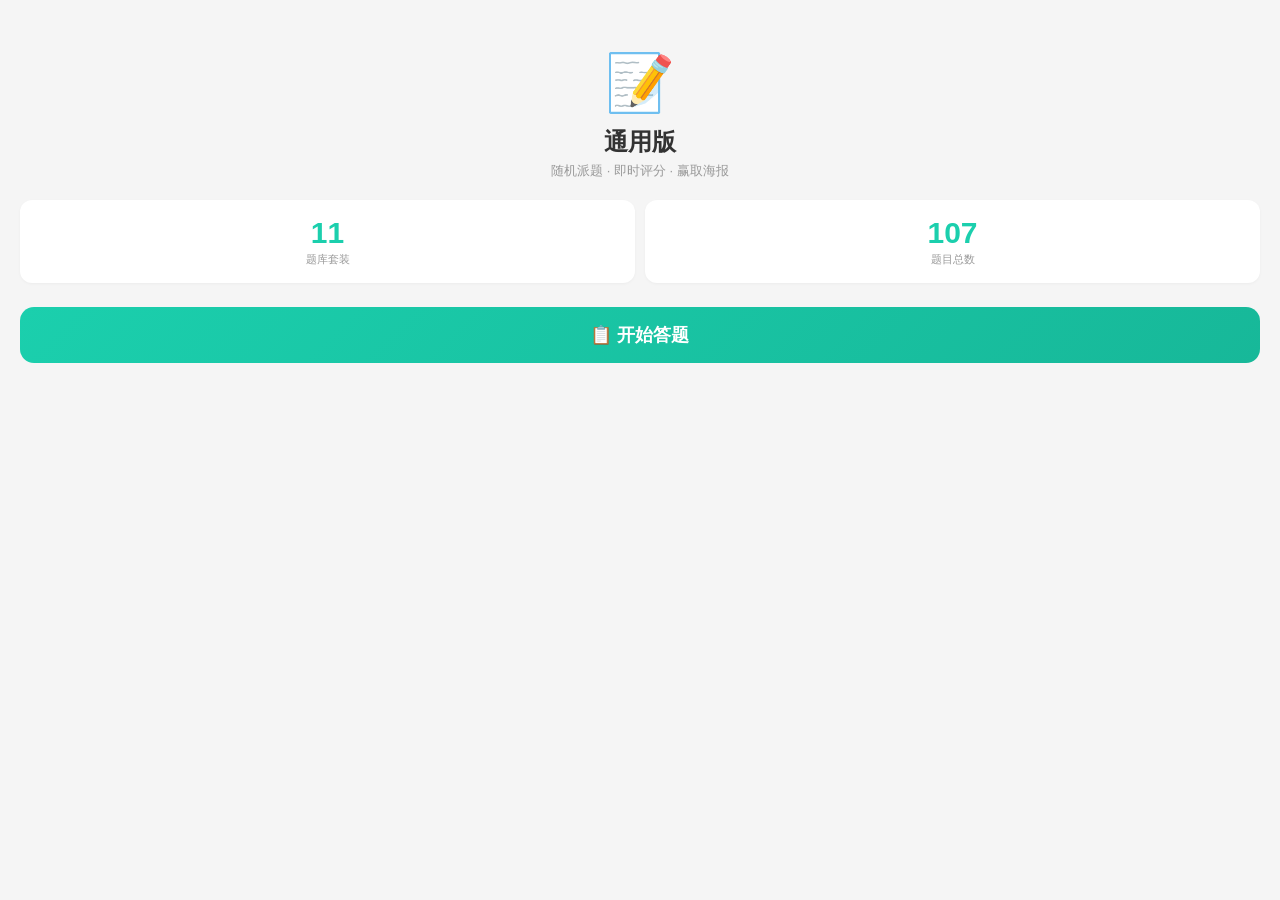
<file: index.html>
<!DOCTYPE html>
<html lang="zh-CN">
<head>
<meta charset="UTF-8">
<meta name="viewport" content="width=device-width, initial-scale=1.0, user-scalable=no, maximum-scale=1.0">
<link rel="preconnect" href="https://zhfstrwlgrbhudggsesz.supabase.co" crossorigin>
<link rel="dns-prefetch" href="https://zhfstrwlgrbhudggsesz.supabase.co">
<script>location.replace('entry.html?module=general');</script>
<title>通用版</title>
<style>
*,*::before,*::after{box-sizing:border-box;margin:0;padding:0}
body{font-family:-apple-system,BlinkMacSystemFont,'PingFang SC','Microsoft YaHei',sans-serif;background:#f5f5f5;color:#333;min-height:100vh}
.hero{text-align:center;padding:50px 20px 20px}
.hero .icon{font-size:56px}
.hero h1{font-size:24px;margin:10px 0 4px}
.hero .sub{font-size:13px;color:#999}
.stats{display:flex;gap:10px;padding:0 20px;margin-bottom:24px}
.stats .card{flex:1;background:#fff;border-radius:12px;padding:16px;text-align:center;box-shadow:0 1px 3px rgba(0,0,0,0.04)}
.stats .num{font-size:30px;font-weight:700;color:#1bcfad;display:block}
.stats .lbl{font-size:11px;color:#999;margin-top:2px;display:block}
.actions{padding:0 20px;margin-bottom:20px}
.btn{display:block;width:100%;padding:16px;border:none;border-radius:14px;font-size:17px;cursor:pointer;text-align:center}
.btn:active{transform:scale(0.97)}
.btn-big{background:linear-gradient(135deg,#1bcfad,#17b899);color:#fff;font-weight:600;font-size:18px}
.toast{position:fixed;top:20px;left:50%;transform:translateX(-50%);background:#333;color:#fff;padding:10px 24px;border-radius:20px;font-size:13px;z-index:999;opacity:0;pointer-events:none;transition:opacity .3s}
.toast.show{opacity:1}
</style>
</head>
<body>
<div class="hero">
  <div class="icon">📝</div>
  <h1 id="title">通用版</h1>
  <p class="sub">随机派题 · 即时评分 · 赢取海报</p>
</div>

<div class="stats">
  <div class="card"><span class="num" id="setCount">-</span><span class="lbl">题库套装</span></div>
  <div class="card"><span class="num" id="qCount">-</span><span class="lbl">题目总数</span></div>
</div>

<div class="actions">
  <button class="btn btn-big" onclick="startQuiz()">📋 开始答题（随机分配题库）</button>
</div>

<div class="toast" id="toast"></div>

<script src="js/mini-supabase.js"></script>
<script>
var supabase = window.supabase.createClient(
  'https://zhfstrwlgrbhudggsesz.supabase.co',
  'sb_publishable_Q6exosUWFwf1g9Lpzo9ugw_ylZdznuG'
);
</script>
<script>
async function loadStats(){
  var r=await supabase.from('question_sets').select('id,questions(count)').eq('module','general');
  var sets=r.data||[];
  var qc=0;
  sets.forEach(function(s){ if(s.questions&&s.questions[0]) qc+=s.questions[0].count||0; });
  document.getElementById('setCount').textContent=sets.length;
  document.getElementById('qCount').textContent=qc;
}

async function startQuiz(){
  var btn=document.querySelector('.btn-big');
  var oldTxt=btn.textContent;
  btn.disabled=true;btn.style.opacity='.7';btn.textContent='⏳ 正在加载题目...';
  try{
    // 第一步：只取套装骨架（含题目数量），数据量极小
    var list=await supabase.from('question_sets').select('id,name,questions(count)').eq('module','general');
    var usable=(list.data||[]).filter(function(s){return s.questions&&s.questions[0]&&s.questions[0].count>0});
    if(!usable.length){toast('暂无题库，请先上传题目');return}
    var pick=usable[Math.floor(Math.random()*usable.length)];
    // 第二步：只取选中这一套的完整数据
    var res=await supabase.from('question_sets')
      .select('id,name,perfect_poster_url,normal_poster_url,questions(id,type,title,answer,options)')
      .eq('id',pick.id).single();
    if(!res.data||!res.data.questions||!res.data.questions.length){toast('题库下暂无题目');return}
    var d=res.data, qs=d.questions;
    var safeQ=qs.map(function(q){var o=Object.assign({},q);delete o.answer;return o;});
    sessionStorage.removeItem('_submitted');
    sessionStorage.removeItem('_result');
    sessionStorage.removeItem('_answers');
    sessionStorage.setItem('quizData',JSON.stringify({
      setId:d.id,setName:d.name,module:'general',
      perfectPoster:d.perfect_poster_url||'',normalPoster:d.normal_poster_url||'',
      questions:safeQ
    }));
    sessionStorage.setItem('_fullQuestions',JSON.stringify(qs));
    location.href='quiz.html';
  }catch(e){
    toast('加载失败，请检查网络后重试');
  }finally{
    btn.disabled=false;btn.style.opacity='';btn.textContent=oldTxt;
  }
}

function toast(m) {
  var e = document.getElementById('toast');
  e.textContent = m; e.classList.add('show');
  setTimeout(function() { e.classList.remove('show'); }, 2000);
}

loadStats();
</script>
</body>
</html>
</file>
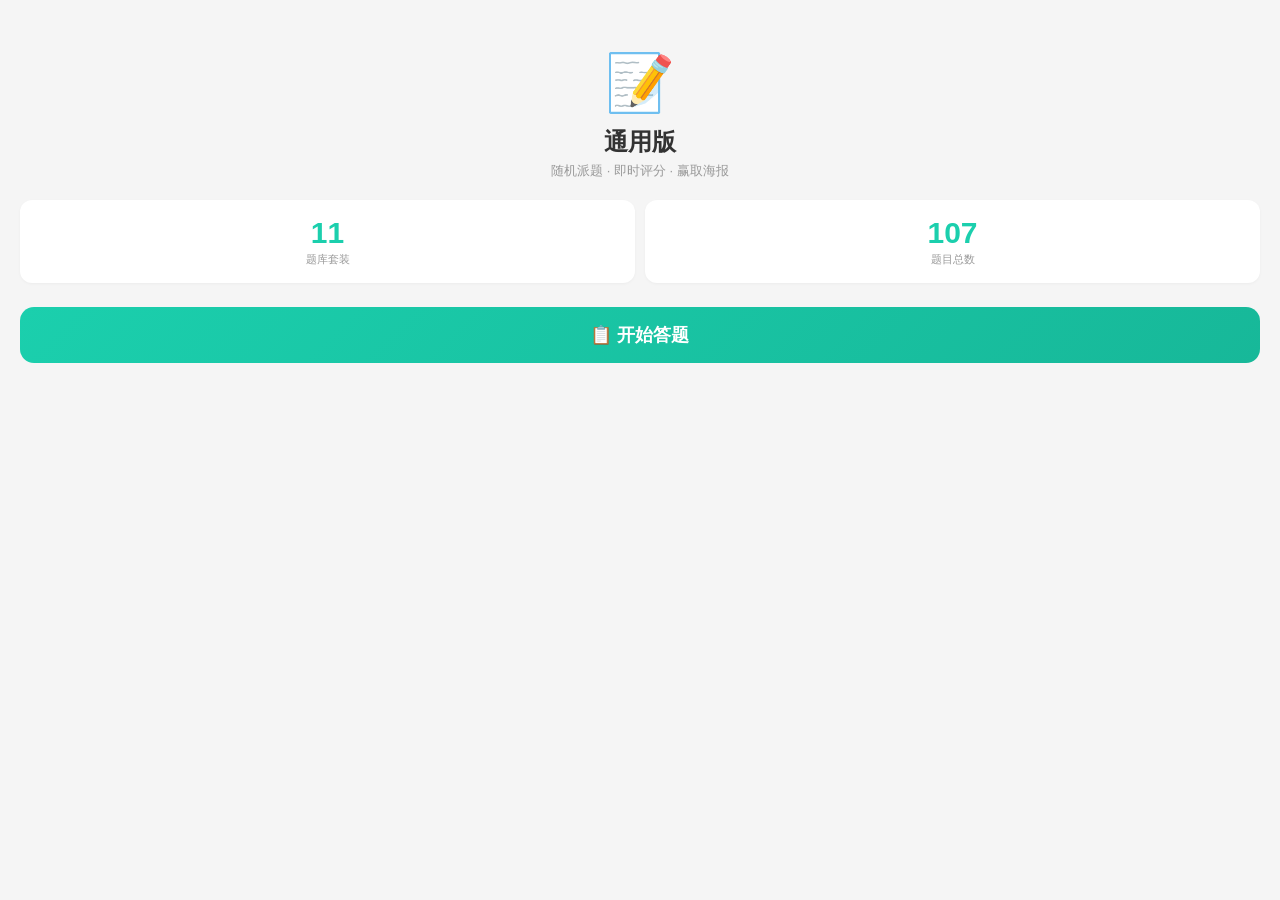
<file: entry.html>
<!DOCTYPE html>
<html lang="zh-CN">
<head>
<meta charset="UTF-8">
<meta name="viewport" content="width=device-width, initial-scale=1.0, user-scalable=no, maximum-scale=1.0">
<meta http-equiv="Cache-Control" content="no-cache, no-store, must-revalidate">
<meta http-equiv="Pragma" content="no-cache">
<meta http-equiv="Expires" content="0">
<link rel="preconnect" href="https://zhfstrwlgrbhudggsesz.supabase.co" crossorigin>
<link rel="dns-prefetch" href="https://zhfstrwlgrbhudggsesz.supabase.co">
<title>答题助手</title>
<style>
*,*::before,*::after{box-sizing:border-box;margin:0;padding:0}
body{font-family:-apple-system,BlinkMacSystemFont,'PingFang SC','Microsoft YaHei',sans-serif;background:#f5f5f5;color:#333;min-height:100vh}
.hero{text-align:center;padding:50px 20px 20px}
.hero .icon{font-size:56px}
.hero h1{font-size:24px;margin:10px 0 4px}
.hero .sub{font-size:13px;color:#999}
.stats{display:flex;gap:10px;padding:0 20px;margin-bottom:24px}
.stats .card{flex:1;background:#fff;border-radius:12px;padding:16px;text-align:center;box-shadow:0 1px 3px rgba(0,0,0,0.04)}
.stats .num{font-size:30px;font-weight:700;color:#1bcfad;display:block}
.stats .lbl{font-size:11px;color:#999;margin-top:2px;display:block}
.actions{padding:0 20px;margin-bottom:20px}
.btn{display:block;width:100%;padding:16px;border:none;border-radius:14px;font-size:17px;cursor:pointer;text-align:center}
.btn:active{transform:scale(0.97)}
.btn-big{background:linear-gradient(135deg,#1bcfad,#17b899);color:#fff;font-weight:600;font-size:18px}
.toast{position:fixed;top:20px;left:50%;transform:translateX(-50%);background:#333;color:#fff;padding:10px 24px;border-radius:20px;font-size:13px;z-index:999;opacity:0;pointer-events:none;transition:opacity .3s}
.toast.show{opacity:1}
</style>
</head>
<body>
<div class="hero">
  <div class="icon" id="icon">📝</div>
  <h1 id="title">答题助手</h1>
  <p class="sub" id="sub">随机派题 · 即时评分 · 赢取海报</p>
</div>

<div class="stats">
  <div class="card"><span class="num" id="setCount">-</span><span class="lbl">题库套装</span></div>
  <div class="card"><span class="num" id="qCount">-</span><span class="lbl">题目总数</span></div>
</div>

<div class="actions">
  <button class="btn btn-big" onclick="startQuiz()">📋 开始答题</button>
</div>

<div class="toast" id="toast"></div>

<script src="js/mini-supabase.js"></script>
<script>
var supabase = window.supabase.createClient(
  'https://zhfstrwlgrbhudggsesz.supabase.co',
  'sb_publishable_Q6exosUWFwf1g9Lpzo9ugw_ylZdznuG'
);
</script>
<script>
// ===== 模块配置：每个模块一套独立入口，通过 ?module= 区分 =====
var MODULE_CONFIG = {
  general: { title:'通用版', icon:'📝', sub:'随机派题 · 即时评分 · 赢取海报', science:false },
  youth:   { title:'青少年版', icon:'🌱', sub:'随机派题 · 即时评分 · 科普知识', science:true },
  popular: { title:'无痕问卷', icon:'🏖️', sub:'随机派题 · 即时评分 · 科普知识', science:true },
  scenic:  { title:'景区无痕问卷', icon:'🏞️', sub:'随机派题 · 即时评分 · 科普知识', science:true },
  trail:   { title:'越野跑无痕问卷', icon:'🏃', sub:'随机派题 · 即时评分 · 科普知识', science:true }
};

function getParam(name){
  var m = location.search.replace(/^\?/, '');
  var parts = m.split('&');
  for (var i = 0; i < parts.length; i++) {
    var kv = parts[i].split('=');
    if (decodeURIComponent(kv[0]) === name) return decodeURIComponent(kv[1] || '');
  }
  return null;
}

var module = getParam('module') || 'general';
if (!MODULE_CONFIG[module]) module = 'general';
var cfg = MODULE_CONFIG[module];

document.getElementById('icon').textContent = cfg.icon;
document.getElementById('title').textContent = cfg.title;
document.getElementById('sub').textContent = cfg.sub;
document.title = cfg.title;

// ===== 版本自检：页面被浏览器缓存成旧版时，自动用新地址重载一次 =====
// GitHub Pages 的 HTML 最多缓存 10 分钟，这段逻辑让用户不用手动清缓存
(function(){
  if(!window.fetch) return;
  try{
    fetch('data/version.json',{cache:'no-cache'})
      .then(function(r){ return r.ok ? r.json() : null; })
      .then(function(v){
        if(!v || !v.build) return;
        var seen=null;
        try{ seen=localStorage.getItem('__lnt_build'); localStorage.setItem('__lnt_build',v.build); }catch(e){ return; }
        if(seen && seen!==v.build && location.search.indexOf('&v=')<0){
          location.replace('entry.html?module='+module+'&v='+v.build);
        }
      })
      ['catch'](function(){});
  }catch(e){}
})();

// ===== 题库加载：优先读站点本地 data/<module>.json =====
// 这样手机端完全不依赖 supabase.co（国内网络常连不上），秒开；
// 本地文件缺失时才回退到 Supabase 实时查询。
var bankCache = null, bankTried = false;

function loadBank(){
  if(bankTried) return Promise.resolve(bankCache);
  bankTried = true;
  if(!window.fetch) return Promise.resolve(null);
  return fetch('data/'+module+'.json', {cache:'no-cache'})
    .then(function(r){ return r.ok ? r.json() : null; })
    .then(function(list){
      bankCache = Array.isArray(list) ? list.filter(function(s){ return s.questions && s.questions.length; }) : null;
      return bankCache;
    })
    ['catch'](function(){ return null; });
}

// 本地文件不存在时的兜底：走 Supabase（老逻辑）
async function loadFromSupabase(){
  var list=await supabase.from('question_sets').select('id,name,questions(count)').eq('module',module);
  if(list.error) throw new Error('网络无法连接题库（'+list.error.message+'）');
  var usable=(list.data||[]).filter(function(s){return s.questions&&s.questions[0]&&s.questions[0].count>0});
  if(!usable.length) return null;
  var pick=usable[Math.floor(Math.random()*usable.length)];
  var cols = cfg.science ? 'science_image,science_text' : 'perfect_poster_url,normal_poster_url';
  var res=await supabase.from('question_sets')
    .select('id,name,'+cols+',questions(id,type,title,answer,options)')
    .eq('id',pick.id).single();
  if(res.error) throw new Error('网络无法连接题库（'+res.error.message+'）');
  return (res.data && res.data.questions && res.data.questions.length) ? res.data : null;
}

async function loadStats(){
  var bank=await loadBank();
  if(bank){
    var qc=0; bank.forEach(function(s){ qc+=s.questions.length; });
    document.getElementById('setCount').textContent=bank.length;
    document.getElementById('qCount').textContent=qc;
    return;
  }
  try{
    var r=await supabase.from('question_sets').select('id,questions(count)').eq('module',module);
    var sets=r.data||[], n=0;
    sets.forEach(function(s){ if(s.questions&&s.questions[0]) n+=s.questions[0].count||0; });
    document.getElementById('setCount').textContent=sets.length;
    document.getElementById('qCount').textContent=n;
  }catch(e){
    document.getElementById('setCount').textContent='-';
    document.getElementById('qCount').textContent='-';
  }
}

async function startQuiz(){
  var btn=document.querySelector('.btn-big');
  var oldTxt=btn.textContent;
  btn.disabled=true;btn.style.opacity='.7';btn.textContent='⏳ 正在加载题目...';
  try{
    var d=null;
    var bank=await loadBank();
    if(bank && bank.length){
      // 再来一次时优先避开刚做过的那套，保证“换一套题”
      var pool=bank, last=null;
      try{ last=sessionStorage.getItem('_lastSet'); }catch(e){}
      if(last && bank.length>1){
        var rest=bank.filter(function(s){ return s.id!==last; });
        if(rest.length) pool=rest;
      }
      d=pool[Math.floor(Math.random()*pool.length)];
    }else{
      d=await loadFromSupabase();
      if(!d){toast('暂无题库，请先在后台添加题目');return}
    }
    var qs=d.questions;
    var safeQ=qs.map(function(q){var o=Object.assign({},q);delete o.answer;return o;});
    try{
      sessionStorage.setItem('_module',module);
      sessionStorage.setItem('_lastSet',d.id);
    }catch(e){}
    sessionStorage.removeItem('_submitted');
    sessionStorage.removeItem('_result');
    sessionStorage.removeItem('_answers');
    sessionStorage.setItem('quizData',JSON.stringify({
      setId:d.id,setName:d.name,module:module,
      perfectPoster:cfg.science?'':(d.perfect_poster_url||''),
      normalPoster:cfg.science?'':(d.normal_poster_url||''),
      scienceImage:cfg.science?(d.science_image||''):'',
      scienceText:cfg.science?(d.science_text||''):'',
      questions:safeQ
    }));
    sessionStorage.setItem('_fullQuestions',JSON.stringify(qs));
    location.href='quiz.html';
  }catch(e){
    toast('加载失败：'+(e&&e.message?e.message:'请检查网络后重试'));
  }finally{
    btn.disabled=false;btn.style.opacity='';btn.textContent=oldTxt;
  }
}

function toast(m) {
  var e = document.getElementById('toast');
  e.textContent = m; e.classList.add('show');
  setTimeout(function() { e.classList.remove('show'); }, 4000);
}

loadStats();
</script>
</body>
</html>
</file>
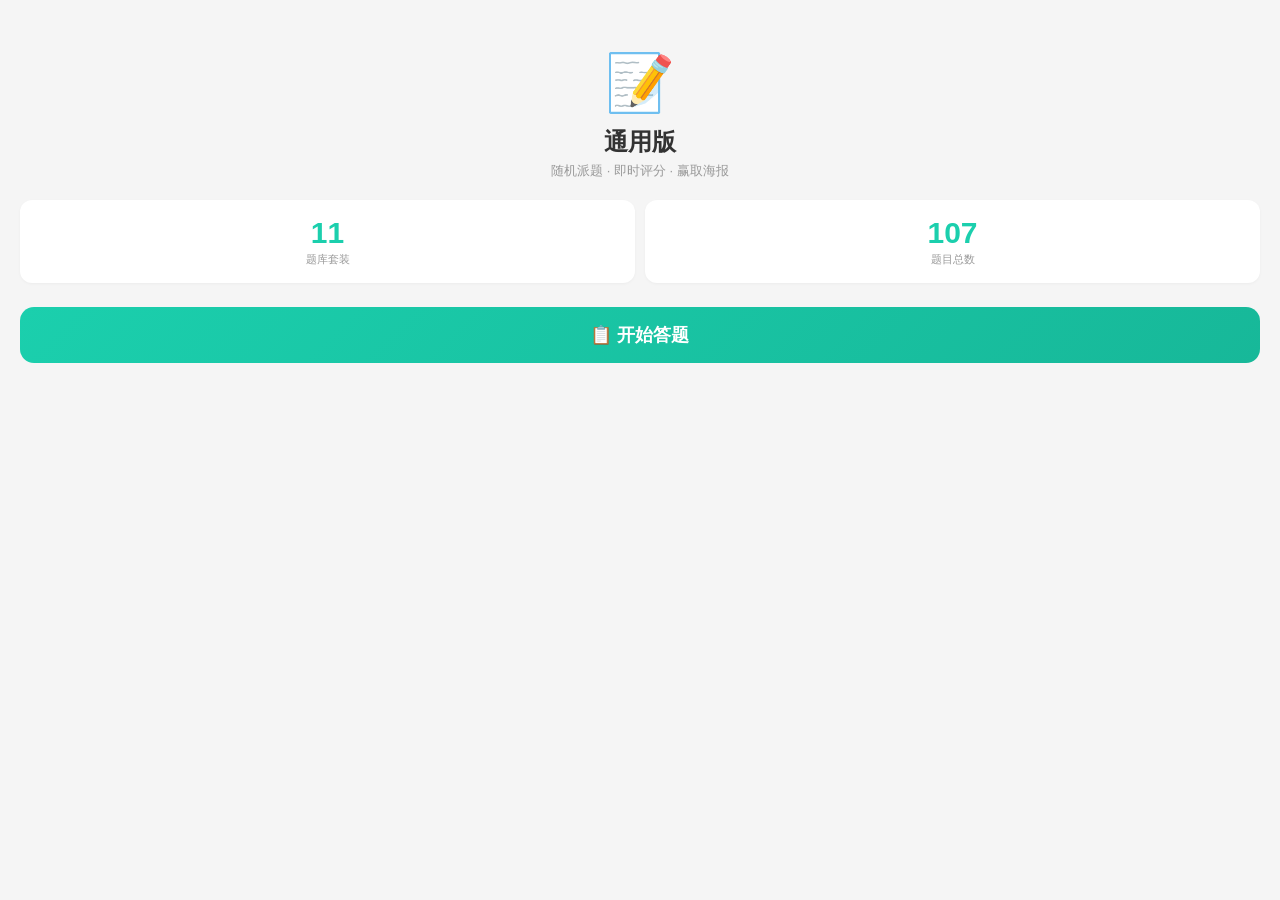
<file: result.html>
<!DOCTYPE html>
<html lang="zh-CN">
<head>
<meta charset="UTF-8">
<meta name="viewport" content="width=device-width, initial-scale=1.0, user-scalable=no">
<title>答题结果</title>
<style>
*,*::before,*::after{box-sizing:border-box;margin:0;padding:0}
body{font-family:-apple-system,BlinkMacSystemFont,'PingFang SC','Microsoft YaHei',sans-serif;background:#f5f5f5;color:#333}
.score-area{text-align:center;padding:40px 20px}
.score-area.perfect{background:linear-gradient(180deg,#FFF8E1,#FFE082)}
.score-area.normal{background:linear-gradient(180deg,#E8F5E9,#A5D6A7)}
.circle{width:120px;height:120px;border-radius:50%;display:flex;flex-direction:column;align-items:center;justify-content:center;margin:0 auto 12px}
.perfect .circle{background:linear-gradient(135deg,#FF6F00,#FF8F00)}
.normal .circle{background:linear-gradient(135deg,#2E7D32,#43A047)}
.circle .n{font-size:44px;font-weight:700;color:#fff;line-height:1}
.circle .u{font-size:14px;color:rgba(255,255,255,.8)}
.emoji{font-size:32px;margin-bottom:6px}
.rtitle{font-size:20px;font-weight:600}
.rsub{font-size:13px;color:#666;margin-top:4px}
.stats-row{display:flex;gap:8px;padding:0 20px;margin-top:-16px;margin-bottom:20px}
.stats-row .s{flex:1;background:#fff;border-radius:12px;padding:14px;text-align:center;box-shadow:0 1px 3px rgba(0,0,0,.04)}
.s .sn{font-size:26px;font-weight:700}
.s .sl{font-size:11px;color:#999}
.sn.grn{color:#4CAF50}.sn.red{color:#f44336}

.detail-wrap{padding:0 20px;margin-bottom:20px}
.detail-wrap .dh{background:#fff;border-radius:12px;padding:14px 16px;display:flex;justify-content:space-between;font-size:14px;font-weight:500;cursor:pointer}
.di{background:#fff;border-radius:12px;padding:14px;margin-top:8px;border-left:4px solid #4CAF50}
.di.wrong{border-left-color:#f44336}
.di .dr{display:flex;justify-content:space-between;font-size:12px;margin-bottom:4px}
.di .dt{font-size:14px;line-height:1.5;margin-bottom:6px}
.di .da{font-size:12px;color:#999}
.di .da .c{color:#4CAF50;font-weight:600}
.di .da .w{color:#f44336;font-weight:600}

.poster-wrap{padding:0 20px;margin-bottom:20px;text-align:center}
.poster-wrap h3{font-size:15px;margin-bottom:10px}
.poster-wrap img{width:100%;border-radius:14px;box-shadow:0 4px 16px rgba(0,0,0,.1);display:block}
.poster-wrap .tips{font-size:11px;color:#aaa;margin:8px 0}
.poster-btns{display:flex;gap:8px;margin-top:10px}
.poster-btns button{flex:1;padding:12px;border:none;border-radius:10px;font-size:14px;cursor:pointer}
.poster-btns .save{background:#1bcfad;color:#fff}
.poster-btns .share{background:#fff;border:2px solid #1bcfad;color:#1bcfad}
.poster-btns button:active{transform:scale(.97)}

.bottom{padding:0 20px 40px}
.bottom button{width:100%;padding:14px;border:none;border-radius:12px;font-size:16px;background:#1bcfad;color:#fff;cursor:pointer}
.bottom button:active{transform:scale(.97)}

canvas#posterCanvas{display:none}
</style>
</head>
<body>
<div class="score-area" id="scoreArea">
  <div class="circle"><span class="n" id="scoreNum">0</span><span class="u">分</span></div>
  <div class="emoji" id="emoji"></div>
  <div class="rtitle" id="rtitle"></div>
  <div class="rsub" id="rsub"></div>
</div>

<div class="stats-row">
  <div class="s"><span class="sn" id="totalN">0</span><span class="sl">总题数</span></div>
  <div class="s"><span class="sn grn" id="rightN">0</span><span class="sl">答对</span></div>
  <div class="s"><span class="sn red" id="wrongN">0</span><span class="sl">答错</span></div>
</div>

<div class="detail-wrap">
  <div class="dh" onclick="toggleDetail()"><span>📋 答题详情</span><span id="dArrow">▶</span></div>
  <div id="dList" style="display:none"></div>
</div>

<div class="poster-wrap" id="posterWrap">
  <h3>🏆 我的荣誉海报</h3>
  <canvas id="posterCanvas" width="375" height="600"></canvas>
  <img id="posterImg" src="" alt="海报">
  <p class="tips">长按海报图片保存到相册</p>
  <div class="poster-btns">
    <button class="save" onclick="download()">💾 保存</button>
    <button class="share" onclick="share()">📤 分享</button>
  </div>
</div>

<div class="bottom"><button onclick="retry()">再来一次</button></div>

<script>
var r=JSON.parse(sessionStorage.getItem('_result')||'{}');
var score=r.score||0, isPerfect=r.isPerfect, total=r.totalNum||0, right=r.rightNum||0, wrong=r.wrongNum||0;
var setName=r.setName||'', details=r.details||[], perfectPoster=r.perfectPoster||'', normalPoster=r.normalPoster||'';

// 防止直接访问结果页或通过浏览器后退返回
if(!r.score && r.totalNum===undefined){
  location.replace('index.html');
}

document.getElementById('scoreNum').textContent=score;
document.getElementById('scoreArea').className='score-area '+(isPerfect?'perfect':'normal');
document.getElementById('emoji').textContent=isPerfect?'🎉':'👏';
document.getElementById('rtitle').textContent=isPerfect?'恭喜满分通关！':'恭喜完成答题！';
document.getElementById('rsub').textContent=isPerfect?'太厉害了，全部答对！':'继续加油，下次争取满分哦~';
document.getElementById('totalN').textContent=total;
document.getElementById('rightN').textContent=right;
document.getElementById('wrongN').textContent=wrong;

// 答题详情
var dHTML='';
details.forEach(function(d,i){
  var correctDisplay=d.correctAnswer;
  var userDisplay=Array.isArray(d.userAnswer)?d.userAnswer.join(', '):d.userAnswer||'未作答';
  if(d.type==='judge'){
    correctDisplay=d.correctAnswer==='A'?'正确':'错误';
    userDisplay=d.userAnswer==='A'?'正确':(d.userAnswer==='B'?'错误':userDisplay);
  }
  dHTML+='<div class="di'+(d.isCorrect?'':' wrong')+'"><div class="dr"><span style="color:#999">第'+(i+1)+'题</span><span style="font-weight:600;color:'+(d.isCorrect?'#4CAF50':'#f44336')+'">'+(d.isCorrect?'✓正确':'✗错误')+'</span></div><div class="dt">'+d.title+'</div><div class="da">正确答案：<span class="c">'+correctDisplay+'</span></div>'+(d.isCorrect?'':'<div class="da">你的答案：<span class="w">'+userDisplay+'</span></div>')+'</div>';
});
document.getElementById('dList').innerHTML=dHTML;

function toggleDetail(){
  var l=document.getElementById('dList'),a=document.getElementById('dArrow');
  if(l.style.display==='none'){l.style.display='block';a.textContent='▼'}else{l.style.display='none';a.textContent='▶'}
}

// 海报
function genPoster(){
  // 如果管理员上传了自定义海报，直接显示图片
  var posterUrl = isPerfect ? perfectPoster : normalPoster;
  if(posterUrl && posterUrl.length>50){
    document.getElementById('posterCanvas').style.display='none';
    document.getElementById('posterImg').src=posterUrl;
    return;
  }
  var c=document.getElementById('posterCanvas'),ctx=c.getContext('2d'),W=375,H=600;
  var grad=ctx.createLinearGradient(0,0,0,H);
  if(isPerfect){grad.addColorStop(0,'#FFF8E1');grad.addColorStop(1,'#FFE082')}
  else{grad.addColorStop(0,'#E8F5E9');grad.addColorStop(1,'#A5D6A7')}
  ctx.fillStyle=grad;ctx.fillRect(0,0,W,H);
  ctx.fillStyle=isPerfect?'#FFD54F':'#81C784';ctx.globalAlpha=.15;
  ctx.beginPath();ctx.arc(W-20,-30,130,0,Math.PI*2);ctx.fill();
  ctx.beginPath();ctx.arc(30,H+30,110,0,Math.PI*2);ctx.fill();
  ctx.globalAlpha=1;
  ctx.fillStyle=isPerfect?'#E65100':'#1B5E20';ctx.font='bold 24px sans-serif';ctx.textAlign='center';
  ctx.fillText(isPerfect?'🎉恭喜满分通关！':'👏恭喜完成答题！',W/2,78);
  ctx.fillStyle=isPerfect?'#FF6F00':'#2E7D32';ctx.beginPath();ctx.arc(W/2,182,48,0,Math.PI*2);ctx.fill();
  ctx.fillStyle='#fff';ctx.font='bold 30px sans-serif';ctx.fillText(score+'',W/2,186);
  ctx.font='12px sans-serif';ctx.fillText('分',W/2,210);
  ctx.fillStyle='#333';ctx.font='15px sans-serif';
  ctx.fillText('题库：'+setName,W/2,265);
  ctx.fillText('共'+total+'题·答对'+right+'题·答错'+wrong+'题',W/2,295);
  ctx.fillStyle='#e0e0e0';ctx.fillRect((W-180)/2,316,180,8);
  ctx.fillStyle=isPerfect?'#FF6F00':'#4CAF50';ctx.fillRect((W-180)/2,316,180*(score/100),8);
  ctx.fillStyle='#666';ctx.font='13px sans-serif';
  ctx.fillText(isPerfect?'太厉害了！全部答对！':'继续加油，下次争取满分！',W/2,365);
  ctx.fillStyle='#aaa';ctx.font='10px sans-serif';
  ctx.fillText('长按图片保存，分享给你的好友',W/2,500);
  ctx.fillText('答题助手',W/2,540);
  document.getElementById('posterImg').src=c.toDataURL('image/png');
}

function download(){var a=document.createElement('a');a.download='答题海报.png';a.href=document.getElementById('posterImg').src;a.click()}
function share(){if(navigator.share)navigator.share({title:'答题结果',text:'我在「'+setName+'」中获得了'+score+'分！快来挑战！',url:location.origin});else alert('点击右上角分享')}
function retry(){sessionStorage.clear();location.href='index.html'}

genPoster();
</script>
</body>
</html>
</file>
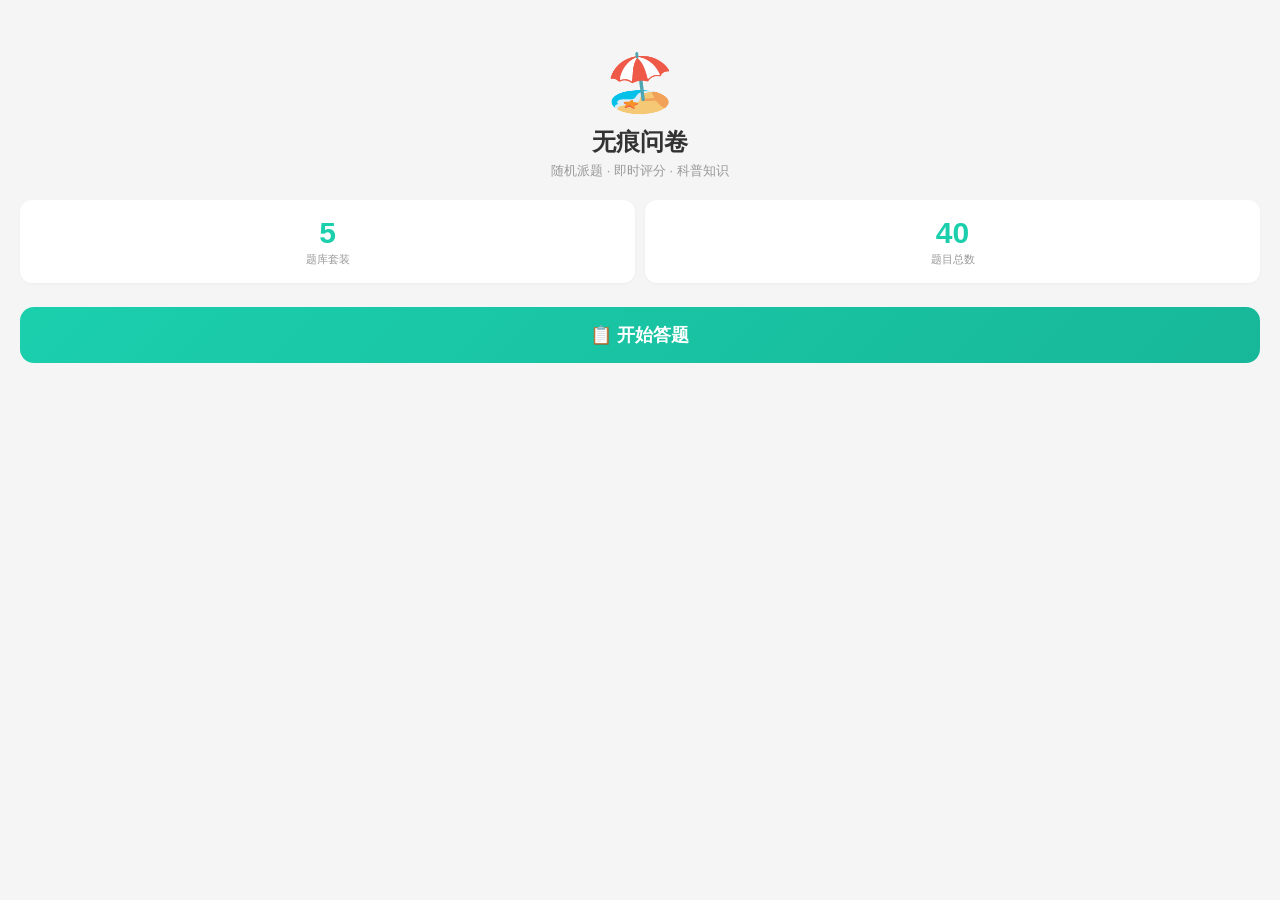
<file: youth-result.html>
<!DOCTYPE html>
<html lang="zh-CN">
<head>
<meta charset="UTF-8">
<meta name="viewport" content="width=device-width, initial-scale=1.0, user-scalable=no">
<meta http-equiv="Cache-Control" content="no-cache, no-store, must-revalidate">
<meta http-equiv="Pragma" content="no-cache">
<meta http-equiv="Expires" content="0">
<title>答题结果</title>
<style>
*,*::before,*::after{box-sizing:border-box;margin:0;padding:0}
body{font-family:-apple-system,BlinkMacSystemFont,'PingFang SC','Microsoft YaHei',sans-serif;background:#f5f5f5;color:#333}

.score-area{text-align:center;padding:40px 20px 30px;background:linear-gradient(180deg,#E8F5E9,#C8E6C9)}
.circle{width:120px;height:120px;border-radius:50%;display:flex;flex-direction:column;align-items:center;justify-content:center;margin:0 auto 12px;background:linear-gradient(135deg,#2E7D32,#43A047)}
.circle .n{font-size:44px;font-weight:700;color:#fff;line-height:1}
.circle .u{font-size:14px;color:rgba(255,255,255,.85)}
.emoji{font-size:30px;margin-bottom:6px}
.rtitle{font-size:20px;font-weight:600}
.rsub{font-size:13px;color:#555;margin-top:4px}

.stats-row{display:flex;gap:8px;padding:0 20px;margin-top:-16px;margin-bottom:20px}
.stats-row .s{flex:1;background:#fff;border-radius:12px;padding:14px;text-align:center;box-shadow:0 1px 3px rgba(0,0,0,.04)}
.s .sn{font-size:26px;font-weight:700}
.s .sl{font-size:11px;color:#999}
.sn.grn{color:#4CAF50}.sn.red{color:#f44336}

.detail-wrap{padding:0 20px;margin-bottom:20px}
.detail-wrap .dh{background:#fff;border-radius:12px;padding:14px 16px;display:flex;justify-content:space-between;font-size:14px;font-weight:500;cursor:pointer}
.di{background:#fff;border-radius:12px;padding:14px;margin-top:8px;border-left:4px solid #4CAF50}
.di.wrong{border-left-color:#f44336}
.di .dr{display:flex;justify-content:space-between;font-size:12px;margin-bottom:4px}
.di .dt{font-size:14px;line-height:1.5;margin-bottom:6px}
.di .da{font-size:12px;color:#999}
.di .da .c{color:#4CAF50;font-weight:600}
.di .da .w{color:#f44336;font-weight:600}

.science-wrap{padding:0 20px;margin-bottom:20px}
.science-wrap .card{background:#fff;border-radius:14px;padding:18px;box-shadow:0 2px 10px rgba(0,0,0,.05)}
.science-wrap h3{font-size:16px;margin-bottom:12px;color:#2E7D32;display:flex;align-items:center;gap:6px}
.science-wrap img{width:100%;border-radius:12px;display:block;margin-bottom:14px}
.science-text{font-size:15px;line-height:1.85;color:#444;white-space:pre-wrap;word-break:break-word}
.science-text .empty{color:#bbb;font-size:13px}
.save-hint{font-size:11px;color:#aaa;text-align:center;margin:-6px 0 12px}
.tips{font-size:11px;color:#aaa;text-align:center;margin-top:10px}
.poster-btns{display:flex;gap:8px;margin-top:14px}
.poster-btns button{flex:1;padding:12px;border:none;border-radius:10px;font-size:14px;cursor:pointer}
.poster-btns .save{background:#1bcfad;color:#fff}
.poster-btns .share{background:#fff;border:2px solid #1bcfad;color:#1bcfad}
.poster-btns button:active{transform:scale(.97)}

.bottom{padding:0 20px 40px}
.bottom button{width:100%;padding:14px;border:none;border-radius:12px;font-size:16px;background:#1bcfad;color:#fff;cursor:pointer}
.bottom button:active{transform:scale(.97)}
</style>
</head>
<body>

<div class="score-area" id="scoreArea">
  <div class="circle"><span class="n" id="scoreNum">0</span><span class="u">分</span></div>
  <div class="emoji" id="emoji"></div>
  <div class="rtitle" id="rtitle"></div>
  <div class="rsub" id="rsub"></div>
</div>

<div class="stats-row">
  <div class="s"><span class="sn" id="totalN">0</span><span class="sl">总题数</span></div>
  <div class="s"><span class="sn grn" id="rightN">0</span><span class="sl">答对</span></div>
  <div class="s"><span class="sn red" id="wrongN">0</span><span class="sl">答错</span></div>
</div>

<div class="science-wrap" id="scienceWrap">
  <div class="card">
    <h3>🌱 科普知识</h3>
    <img id="scienceImg" src="" alt="科普图片" style="display:none">
    <div class="save-hint" id="saveHint" style="display:none">长按图片可保存到手机</div>
    <div class="science-text" id="scienceText"></div>
  </div>
</div>

<div class="detail-wrap">
  <div class="dh" onclick="toggleDetail()"><span>📋 答题详情</span><span id="dArrow">▶</span></div>
  <div id="dList" style="display:none"></div>
</div>

<div class="bottom"><button onclick="retry()">再来一次</button></div>

<script>
var r = JSON.parse(sessionStorage.getItem('_result') || '{}');
var score = r.score || 0, isPerfect = r.isPerfect, total = r.totalNum || 0;
var right = r.rightNum || 0, wrong = r.wrongNum || 0;
var setName = r.setName || '', details = r.details || [];
var scienceImage = r.scienceImage || '', scienceText = r.scienceText || '';

// 本次答题所属模块：优先取入口页写入的 _module，其次 _result，最后兜底
var MY_MODULE = 'popular';
try{ MY_MODULE = sessionStorage.getItem('_module') || r.module || 'popular'; }catch(e){}

// 防止直接访问结果页
if (!r.score && r.totalNum === undefined) {
  location.replace('entry.html?module=' + MY_MODULE);
}

// 分数展示
document.getElementById('scoreNum').textContent = score;
document.getElementById('emoji').textContent = isPerfect ? '🎉' : '💪';
document.getElementById('rtitle').textContent = isPerfect ? '太棒了，全部答对！' : '完成答题！';
document.getElementById('rsub').textContent = isPerfect ? '你已经是自然小卫士啦' : '继续加油，一起保护大自然';
document.getElementById('totalN').textContent = total;
document.getElementById('rightN').textContent = right;
document.getElementById('wrongN').textContent = wrong;

// 科普内容（无论是否满分都统一展示）
(function () {
  var img = document.getElementById('scienceImg');
  if (scienceImage && scienceImage.length > 20) {
    img.src = scienceImage;
    img.style.display = 'block';
    document.getElementById('saveHint').style.display = 'block';
  }
  var box = document.getElementById('scienceText');
  if (scienceText && scienceText.trim()) {
    box.textContent = scienceText;
  } else {
    box.innerHTML = '<span class="empty">该套题的科普内容尚未设置</span>';
  }
})();

// 答题详情
var dHTML = '';
details.forEach(function (d, i) {
  var correctDisplay = d.correctAnswer;
  var userDisplay = Array.isArray(d.userAnswer) ? d.userAnswer.join(', ') : (d.userAnswer || '未作答');
  if (d.type === 'judge') {
    correctDisplay = d.correctAnswer === 'A' ? '正确' : '错误';
    userDisplay = d.userAnswer === 'A' ? '正确' : (d.userAnswer === 'B' ? '错误' : userDisplay);
  }
  dHTML += '<div class="di' + (d.isCorrect ? '' : ' wrong') + '">' +
    '<div class="dr"><span style="color:#999">第' + (i + 1) + '题</span>' +
    '<span style="font-weight:600;color:' + (d.isCorrect ? '#4CAF50' : '#f44336') + '">' +
    (d.isCorrect ? '✓正确' : '✗错误') + '</span></div>' +
    '<div class="dt">' + d.title + '</div>' +
    '<div class="da">正确答案：<span class="c">' + correctDisplay + '</span></div>' +
    (d.isCorrect ? '' : '<div class="da">你的答案：<span class="w">' + userDisplay + '</span></div>') +
    '</div>';
});
document.getElementById('dList').innerHTML = dHTML;

function toggleDetail() {
  var l = document.getElementById('dList'), a = document.getElementById('dArrow');
  if (l.style.display === 'none') { l.style.display = 'block'; a.textContent = '▼'; }
  else { l.style.display = 'none'; a.textContent = '▶'; }
}

function retry() {
  sessionStorage.removeItem('_submitted');
  sessionStorage.removeItem('_result');
  sessionStorage.removeItem('_answers');
  sessionStorage.removeItem('_fullQuestions');
  location.href = 'entry.html?module=' + MY_MODULE;
}
</script>
</body>
</html>
</file>
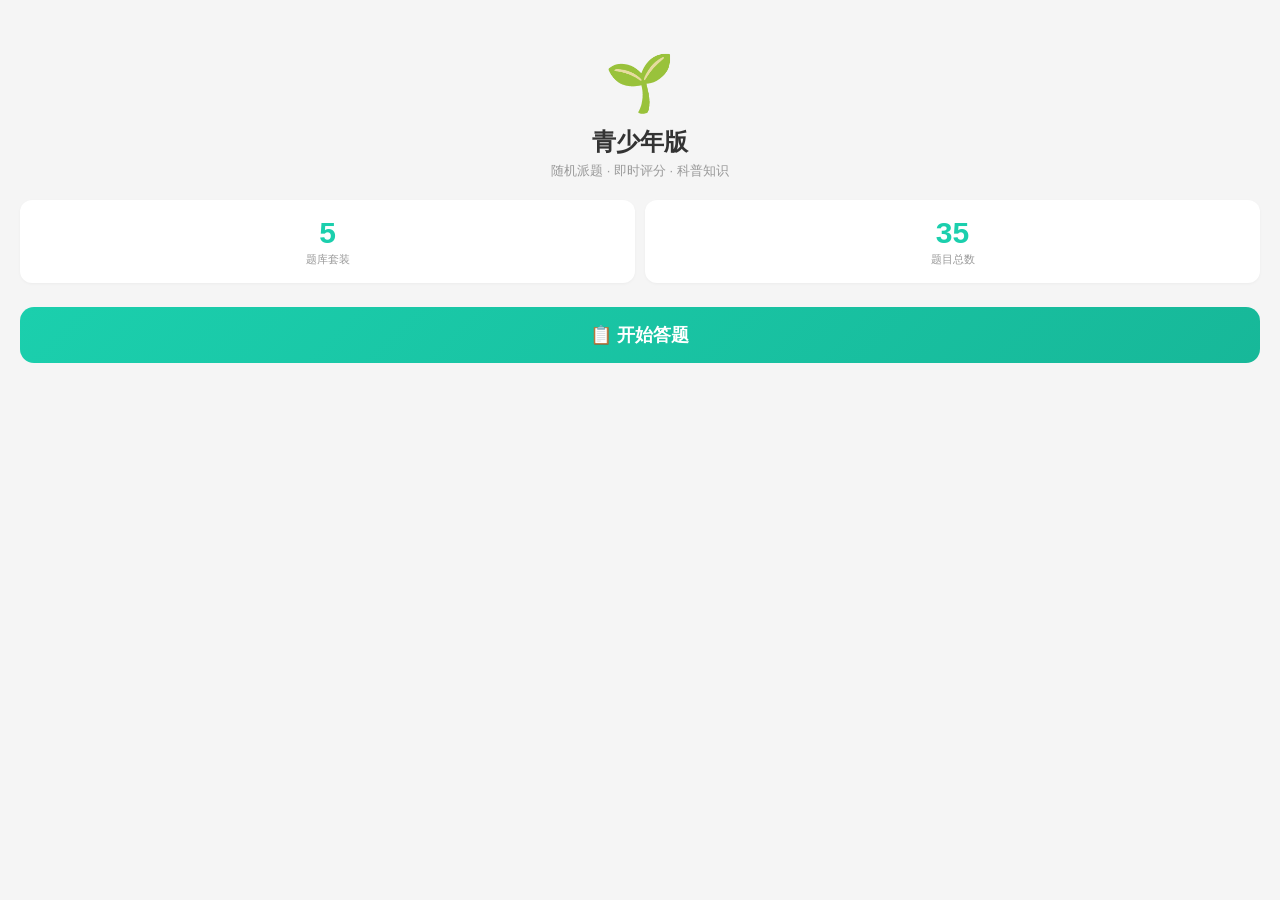
<file: youth.html>
<!DOCTYPE html>
<html lang="zh-CN">
<head>
<meta charset="UTF-8">
<meta name="viewport" content="width=device-width, initial-scale=1.0, user-scalable=no, maximum-scale=1.0">
<link rel="preconnect" href="https://zhfstrwlgrbhudggsesz.supabase.co" crossorigin>
<link rel="dns-prefetch" href="https://zhfstrwlgrbhudggsesz.supabase.co">
<script>location.replace('entry.html?module=youth');</script>
<title>青少年版</title>
<style>
*,*::before,*::after{box-sizing:border-box;margin:0;padding:0}
body{font-family:-apple-system,BlinkMacSystemFont,'PingFang SC','Microsoft YaHei',sans-serif;background:#f5f5f5;color:#333;min-height:100vh}
.hero{text-align:center;padding:50px 20px 20px}
.hero .icon{font-size:56px}
.hero h1{font-size:24px;margin:10px 0 4px}
.hero .sub{font-size:13px;color:#999}
.stats{display:flex;gap:10px;padding:0 20px;margin-bottom:24px}
.stats .card{flex:1;background:#fff;border-radius:12px;padding:16px;text-align:center;box-shadow:0 1px 3px rgba(0,0,0,0.04)}
.stats .num{font-size:30px;font-weight:700;color:#1bcfad;display:block}
.stats .lbl{font-size:11px;color:#999;margin-top:2px;display:block}
.actions{padding:0 20px;margin-bottom:20px}
.btn{display:block;width:100%;padding:16px;border:none;border-radius:14px;font-size:17px;cursor:pointer;text-align:center}
.btn:active{transform:scale(0.97)}
.btn-big{background:linear-gradient(135deg,#1bcfad,#17b899);color:#fff;font-weight:600;font-size:18px}
.toast{position:fixed;top:20px;left:50%;transform:translateX(-50%);background:#333;color:#fff;padding:10px 24px;border-radius:20px;font-size:13px;z-index:999;opacity:0;pointer-events:none;transition:opacity .3s}
.toast.show{opacity:1}
</style>
</head>
<body>
<div class="hero">
  <div class="icon">🌱</div>
  <h1>青少年版</h1>
  <p class="sub">随机派题 · 即时评分 · 科普知识</p>
</div>

<div class="stats">
  <div class="card"><span class="num" id="setCount">-</span><span class="lbl">题库套装</span></div>
  <div class="card"><span class="num" id="qCount">-</span><span class="lbl">题目总数</span></div>
</div>

<div class="actions">
  <button class="btn btn-big" onclick="startQuiz()">🌱 开始答题</button>
</div>

<div class="toast" id="toast"></div>

<script src="js/mini-supabase.js"></script>
<script>
var supabase = window.supabase.createClient(
  'https://zhfstrwlgrbhudggsesz.supabase.co',
  'sb_publishable_Q6exosUWFwf1g9Lpzo9ugw_ylZdznuG'
);
</script>
<script>
async function loadStats(){
  var r=await supabase.from('question_sets').select('id,questions(count)').eq('module','youth');
  var sets=r.data||[];
  var qc=0;
  sets.forEach(function(s){ if(s.questions&&s.questions[0]) qc+=s.questions[0].count||0; });
  document.getElementById('setCount').textContent=sets.length;
  document.getElementById('qCount').textContent=qc;
}

async function startQuiz(){
  var btn=document.querySelector('.btn-big');
  var oldTxt=btn.textContent;
  btn.disabled=true;btn.style.opacity='.7';btn.textContent='⏳ 正在加载题目...';
  try{
    // 第一步：只取套装骨架（含题目数量），数据量极小
    var list=await supabase.from('question_sets').select('id,name,questions(count)').eq('module','youth');
    var usable=(list.data||[]).filter(function(s){return s.questions&&s.questions[0]&&s.questions[0].count>0});
    if(!usable.length){toast('暂无青少年题库，请先在后台创建');return}
    var pick=usable[Math.floor(Math.random()*usable.length)];
    // 第二步：只取选中这一套的完整数据
    var res=await supabase.from('question_sets')
      .select('id,name,science_image,science_text,questions(id,type,title,answer,options)')
      .eq('id',pick.id).single();
    if(!res.data||!res.data.questions||!res.data.questions.length){toast('题库下暂无题目');return}
    var d=res.data, qs=d.questions;
    var safeQ=qs.map(function(q){var o=Object.assign({},q);delete o.answer;return o;});
    sessionStorage.removeItem('_submitted');
    sessionStorage.removeItem('_result');
    sessionStorage.removeItem('_answers');
    sessionStorage.setItem('quizData',JSON.stringify({
      setId:d.id,setName:d.name,module:'youth',
      scienceImage:d.science_image||'',scienceText:d.science_text||'',
      questions:safeQ
    }));
    sessionStorage.setItem('_fullQuestions',JSON.stringify(qs));
    location.href='quiz.html';
  }catch(e){
    toast('加载失败，请检查网络后重试');
  }finally{
    btn.disabled=false;btn.style.opacity='';btn.textContent=oldTxt;
  }
}

function toast(m) {
  var e = document.getElementById('toast');
  e.textContent = m; e.classList.add('show');
  setTimeout(function() { e.classList.remove('show'); }, 2000);
}

loadStats();
</script>
</body>
</html>
</file>
